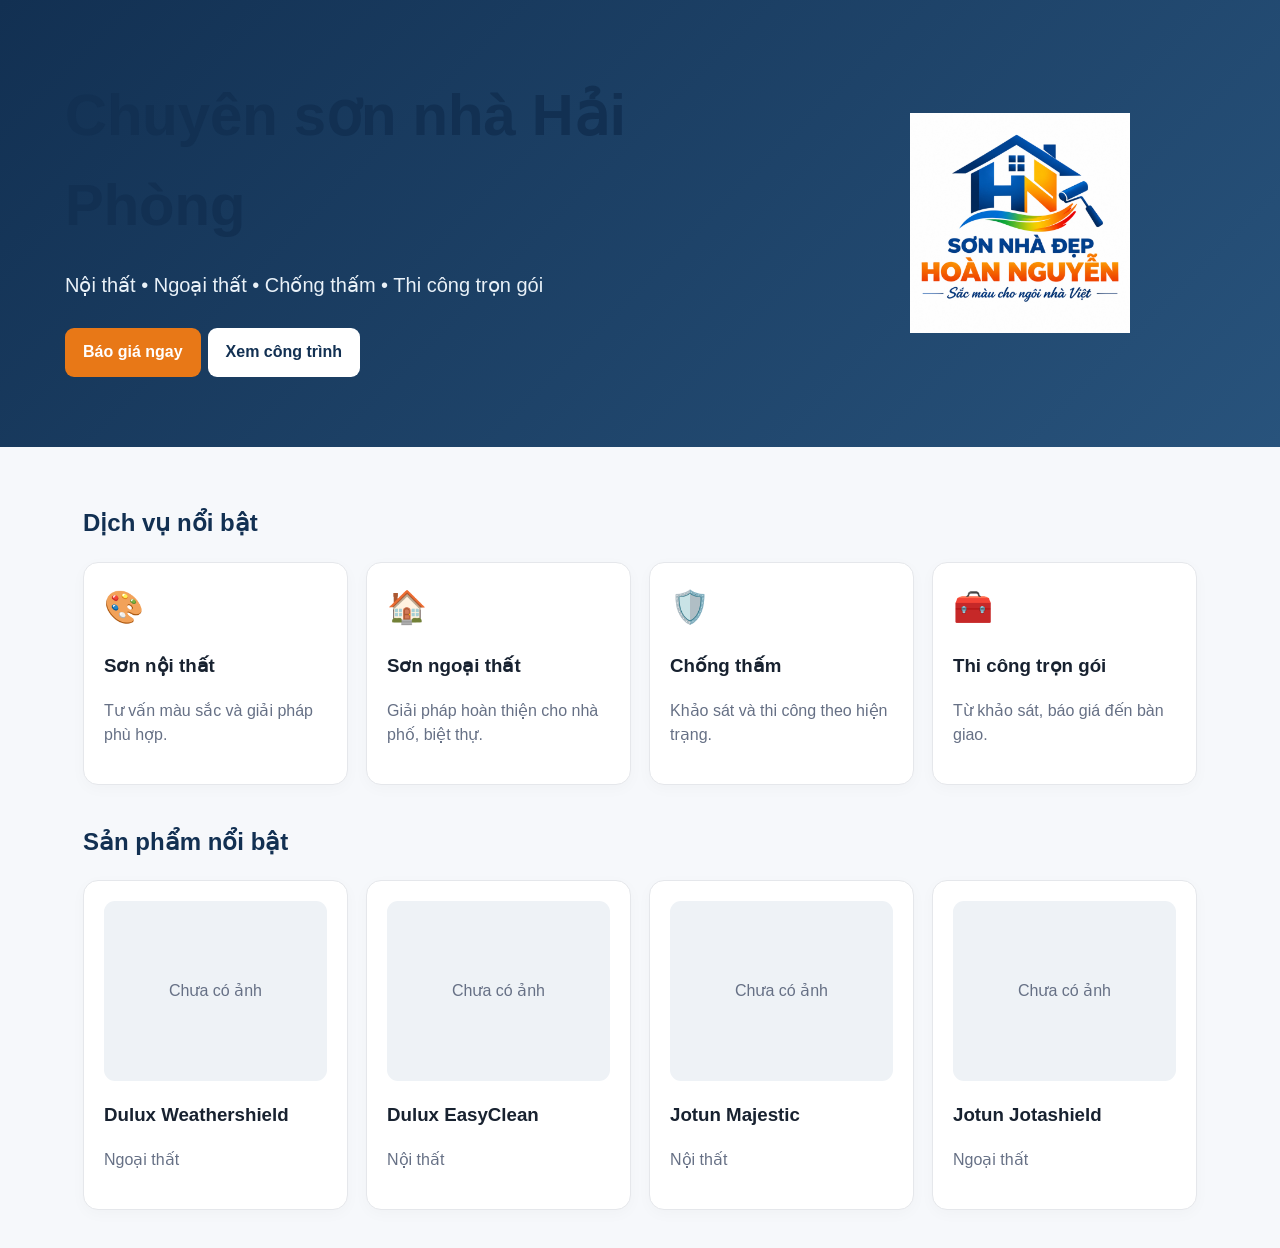
<file: index.html>
<!doctype html><html lang="vi"><head><meta charset="utf-8"><meta name="viewport" content="width=device-width,initial-scale=1"><title>Sơn Nhà Đẹp Hoàn Nguyễn</title><link rel="stylesheet" href="styles.css"></head><body><div id="nav"></div><section class="hero"><div class="hero-inner"><div><h1 id="heroTitle"></h1><p id="heroText"></p><a class="btn" href="quote.html">Báo giá ngay</a><a class="btn alt" href="projects.html">Xem công trình</a></div><img src="assets/logo.png"></div></section><main class="wrap"><h2>Dịch vụ nổi bật</h2><div class="grid"><div class="card"><div class="icon">🎨</div><h3>Sơn nội thất</h3><p class="muted">Tư vấn màu sắc và giải pháp phù hợp.</p></div><div class="card"><div class="icon">🏠</div><h3>Sơn ngoại thất</h3><p class="muted">Giải pháp hoàn thiện cho nhà phố, biệt thự.</p></div><div class="card"><div class="icon">🛡️</div><h3>Chống thấm</h3><p class="muted">Khảo sát và thi công theo hiện trạng.</p></div><div class="card"><div class="icon">🧰</div><h3>Thi công trọn gói</h3><p class="muted">Từ khảo sát, báo giá đến bàn giao.</p></div></div><h2 style="margin-top:38px">Sản phẩm nổi bật</h2><div id="products" class="grid"></div></main><div id="footer"></div><script src="app.js"></script><script>(async()=>{let d=await loadData();nav.innerHTML=nav(d);footer.innerHTML=footer(d);heroTitle.textContent=d.heroTitle;heroText.textContent=d.heroText;products.innerHTML=d.products.slice(0,4).map(p=>`<div class="card">${imgOrPlaceholder(p.image,p.name)}<h3>${escapeHtml(p.name)}</h3><p class="muted">${escapeHtml(p.category)}</p></div>`).join("")})()</script></body></html>
</file>
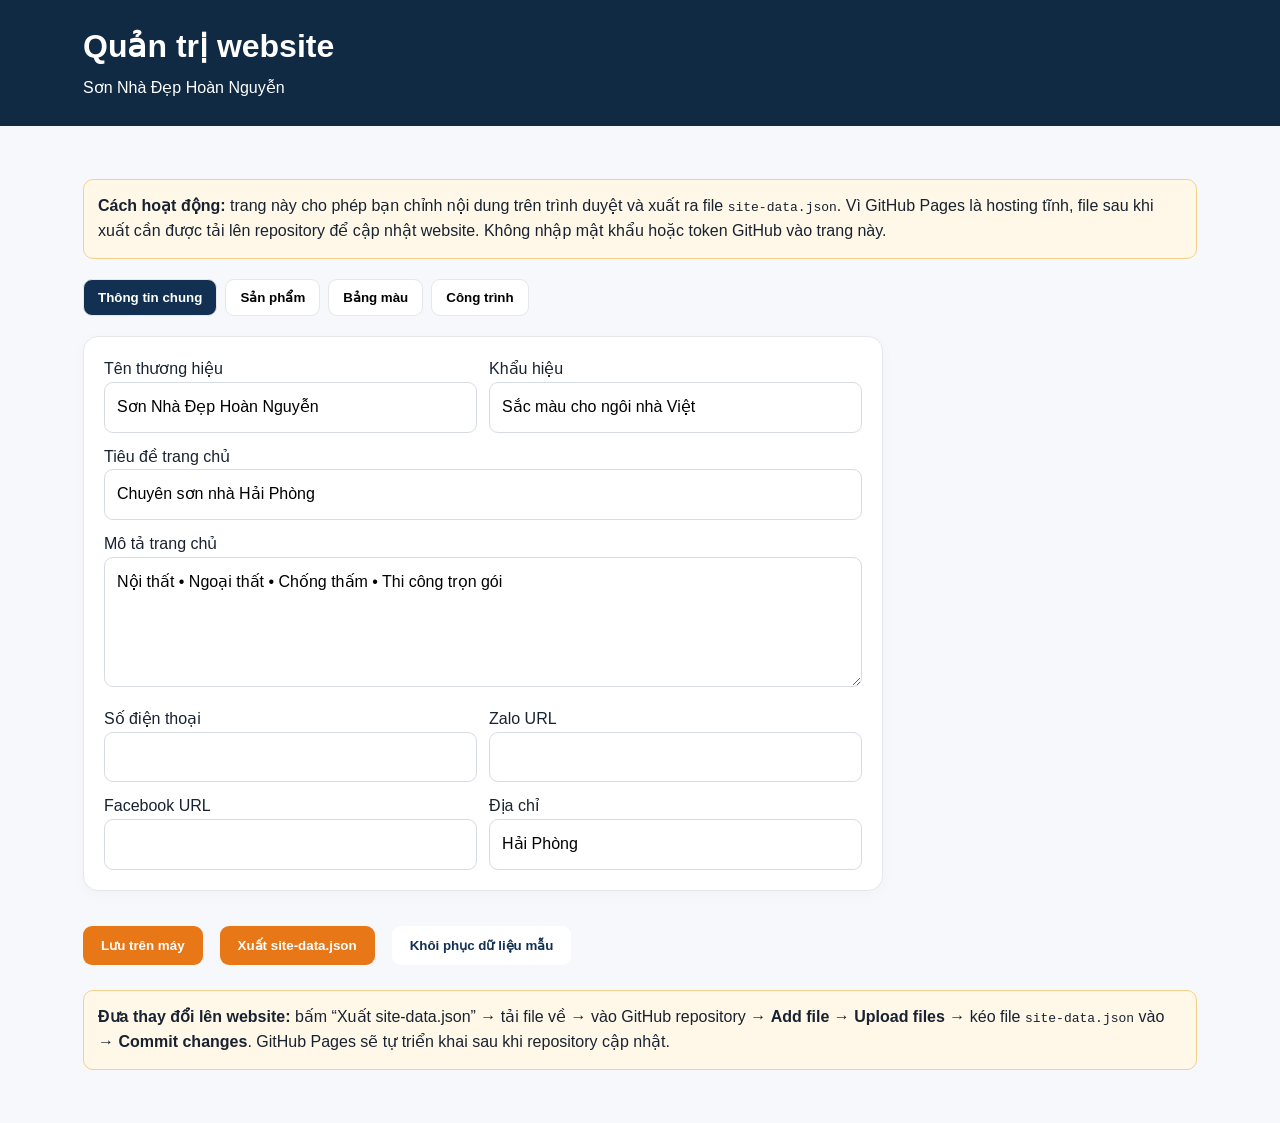
<file: admin.html>
<!doctype html><html lang="vi"><head><meta charset="utf-8"><meta name="viewport" content="width=device-width,initial-scale=1"><title>Quản trị • Sơn Nhà Đẹp Hoàn Nguyễn</title><link rel="stylesheet" href="styles.css"></head><body><div class="admin-top"><div class="wrap"><h1 style="color:white;margin:0">Quản trị website</h1><p style="margin:4px 0">Sơn Nhà Đẹp Hoàn Nguyễn</p></div></div><main class="wrap"><div class="notice"><b>Cách hoạt động:</b> trang này cho phép bạn chỉnh nội dung trên trình duyệt và xuất ra file <code>site-data.json</code>. Vì GitHub Pages là hosting tĩnh, file sau khi xuất cần được tải lên repository để cập nhật website. Không nhập mật khẩu hoặc token GitHub vào trang này.</div><div id="msg"></div><div class="admin-tabs"><button class="tab active" data-tab="general">Thông tin chung</button><button class="tab" data-tab="products">Sản phẩm</button><button class="tab" data-tab="colors">Bảng màu</button><button class="tab" data-tab="projects">Công trình</button></div><section id="general" class="admin-section active"><div class="card form"><div class="row"><label>Tên thương hiệu<input id="brand"></label><label>Khẩu hiệu<input id="tagline"></label></div><label>Tiêu đề trang chủ<input id="heroTitle"></label><label>Mô tả trang chủ<textarea id="heroText"></textarea></label><div class="row"><label>Số điện thoại<input id="phone"></label><label>Zalo URL<input id="zalo"></label></div><div class="row"><label>Facebook URL<input id="facebook"></label><label>Địa chỉ<input id="address"></label></div></div></section><section id="products" class="admin-section"><button class="btn" onclick="addProduct()">+ Thêm sản phẩm</button><div id="productItems"></div></section><section id="colors" class="admin-section"><button class="btn" onclick="addColor()">+ Thêm màu</button><div id="colorItems"></div></section><section id="projects" class="admin-section"><button class="btn" onclick="addProject()">+ Thêm công trình</button><div id="projectItems"></div></section><div style="margin-top:28px;display:flex;gap:10px;flex-wrap:wrap"><button class="btn" onclick="saveLocal()">Lưu trên máy</button><button class="btn" onclick="downloadJson()">Xuất site-data.json</button><button class="btn alt" onclick="resetData()">Khôi phục dữ liệu mẫu</button></div><div class="notice" style="margin-top:25px"><b>Đưa thay đổi lên website:</b> bấm “Xuất site-data.json” → tải file về → vào GitHub repository → <b>Add file → Upload files</b> → kéo file <code>site-data.json</code> vào → <b>Commit changes</b>. GitHub Pages sẽ tự triển khai sau khi repository cập nhật.</div></main><script src="app.js"></script><script>
let D=null;
const $=id=>document.getElementById(id);
async function init(){D=await loadData();bindGeneral();renderProducts();renderColors();renderProjects()}
function bindGeneral(){["brand","tagline","heroTitle","heroText","phone","zalo","facebook","address"].forEach(k=>$(k).value=D[k]||"")}
function syncGeneral(){["brand","tagline","heroTitle","heroText","phone","zalo","facebook","address"].forEach(k=>D[k]=$(k).value)}
document.querySelectorAll(".tab").forEach(b=>b.onclick=()=>{document.querySelectorAll(".tab").forEach(x=>x.classList.remove("active"));document.querySelectorAll(".admin-section").forEach(x=>x.classList.remove("active"));b.classList.add("active");$(b.dataset.tab).classList.add("active");syncGeneral()});
function renderProducts(){productItems.innerHTML=D.products.map((p,i)=>`<div class="item"><div class="item-head"><b>Sản phẩm ${i+1}</b><button class="btn danger" onclick="delProduct(${i})">Xóa</button></div><div class="form"><div class="row"><label>Tên<input data-p="${i}" data-k="name" value="${escapeHtml(p.name)}"></label><label>Nhóm<input data-p="${i}" data-k="category" value="${escapeHtml(p.category)}"></label></div><label>Ảnh URL<input data-p="${i}" data-k="image" value="${escapeHtml(p.image)}" placeholder="https://..."></label><label>Mô tả<textarea data-p="${i}" data-k="description">${escapeHtml(p.description)}</textarea></label></div></div>`).join("");productItems.querySelectorAll("[data-p]").forEach(x=>x.oninput=()=>{D.products[x.dataset.p][x.dataset.k]=x.value})}
function addProduct(){D.products.push({name:"Sản phẩm mới",category:"",image:"",description:""});renderProducts()}
function delProduct(i){D.products.splice(i,1);renderProducts()}
function renderColors(){colorItems.innerHTML=D.colors.map((c,i)=>`<div class="item"><div class="item-head"><b>Màu ${i+1}</b><button class="btn danger" onclick="delColor(${i})">Xóa</button></div><div class="row"><label>Tên màu<input data-c="${i}" data-k="name" value="${escapeHtml(c.name)}"></label><label>Mã HEX<input data-c="${i}" data-k="hex" value="${escapeHtml(c.hex)}"></label></div></div>`).join("");colorItems.querySelectorAll("[data-c]").forEach(x=>x.oninput=()=>{D.colors[x.dataset.c][x.dataset.k]=x.value})}
function addColor(){D.colors.push({name:"Màu mới",hex:"#ffffff"});renderColors()}
function delColor(i){D.colors.splice(i,1);renderColors()}
function renderProjects(){projectItems.innerHTML=D.projects.map((p,i)=>`<div class="item"><div class="item-head"><b>Công trình ${i+1}</b><button class="btn danger" onclick="delProject(${i})">Xóa</button></div><div class="form"><div class="row"><label>Tên<input data-pr="${i}" data-k="name" value="${escapeHtml(p.name)}"></label><label>Địa điểm<input data-pr="${i}" data-k="location" value="${escapeHtml(p.location)}"></label></div><div class="row"><label>Ảnh trước URL<input data-pr="${i}" data-k="before" value="${escapeHtml(p.before)}"></label><label>Ảnh sau URL<input data-pr="${i}" data-k="after" value="${escapeHtml(p.after)}"></label></div><label>Mô tả<textarea data-pr="${i}" data-k="description">${escapeHtml(p.description)}</textarea></label></div></div>`).join("");projectItems.querySelectorAll("[data-pr]").forEach(x=>x.oninput=()=>{D.projects[x.dataset.pr][x.dataset.k]=x.value})}
function addProject(){D.projects.push({name:"Công trình mới",location:"Hải Phòng",before:"",after:"",description:""});renderProjects()}
function delProject(i){D.projects.splice(i,1);renderProjects()}
function saveLocal(){syncGeneral();localStorage.setItem("snd_data",JSON.stringify(D));msg.innerHTML='<div class="success">Đã lưu bản nháp trên trình duyệt này.</div>'}
function downloadJson(){syncGeneral();const blob=new Blob([JSON.stringify(D,null,2)],{type:"application/json;charset=utf-8"});const a=document.createElement("a");a.href=URL.createObjectURL(blob);a.download="site-data.json";a.click();URL.revokeObjectURL(a.href);msg.innerHTML='<div class="success">Đã xuất site-data.json. Hãy tải file này lên GitHub để website cập nhật.</div>'}
function resetData(){if(confirm("Khôi phục dữ liệu mẫu?")){localStorage.removeItem("snd_data");location.reload()}}
init();
</script></body></html>
</file>
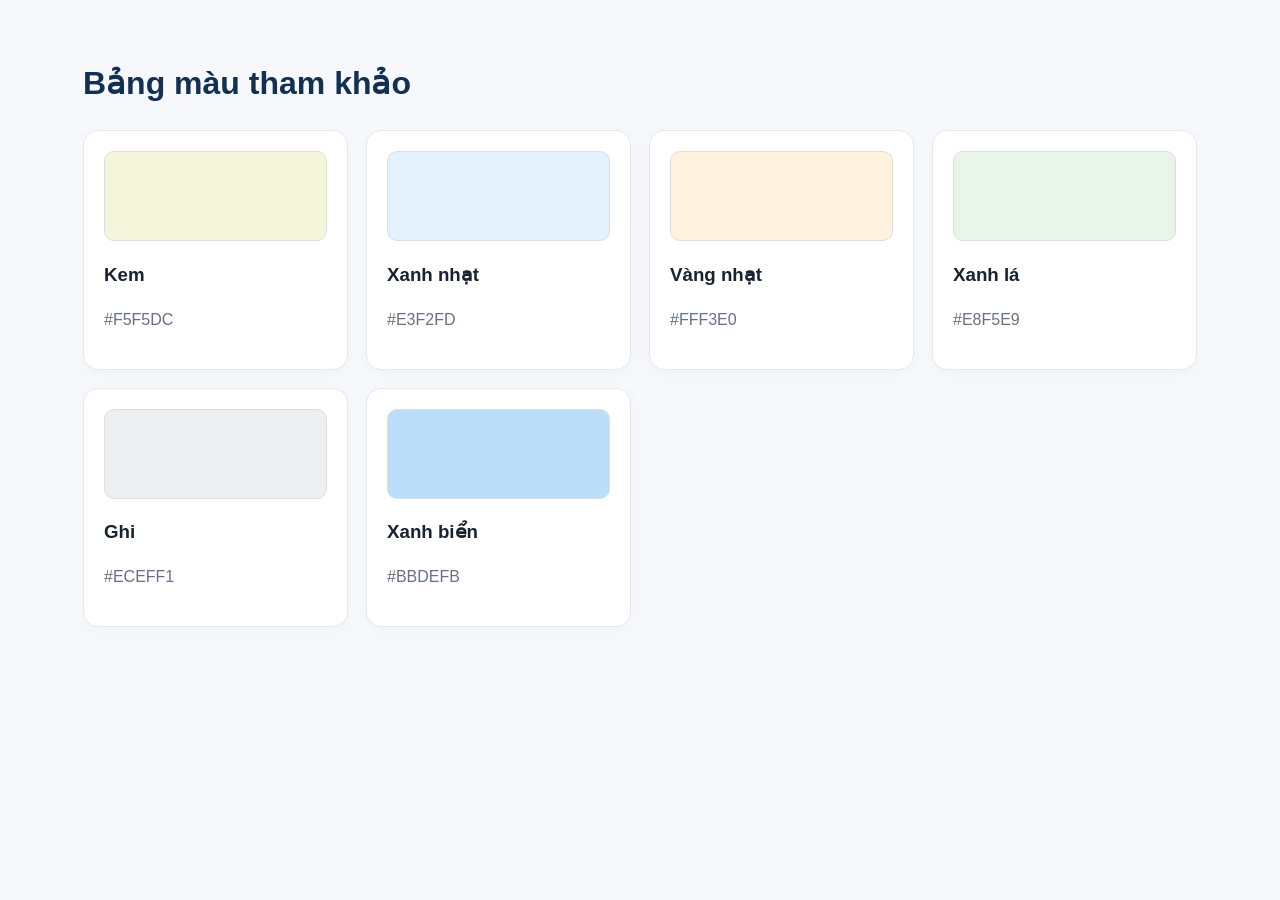
<file: colors.html>
<!doctype html><html lang="vi"><head><meta charset="utf-8"><meta name="viewport" content="width=device-width,initial-scale=1"><title>Bảng màu</title><link rel="stylesheet" href="styles.css"></head><body><div id="nav"></div><main class="wrap"><h1>Bảng màu tham khảo</h1><div id="list" class="grid"></div></main><div id="footer"></div><script src="app.js"></script><script>(async()=>{let d=await loadData();nav.innerHTML=nav(d);footer.innerHTML=footer(d);list.innerHTML=d.colors.map(c=>`<div class="card"><div class="color-box" style="background:${escapeHtml(c.hex)}"></div><h3>${escapeHtml(c.name)}</h3><p class="muted">${escapeHtml(c.hex)}</p></div>`).join("")})()</script></body></html>
</file>
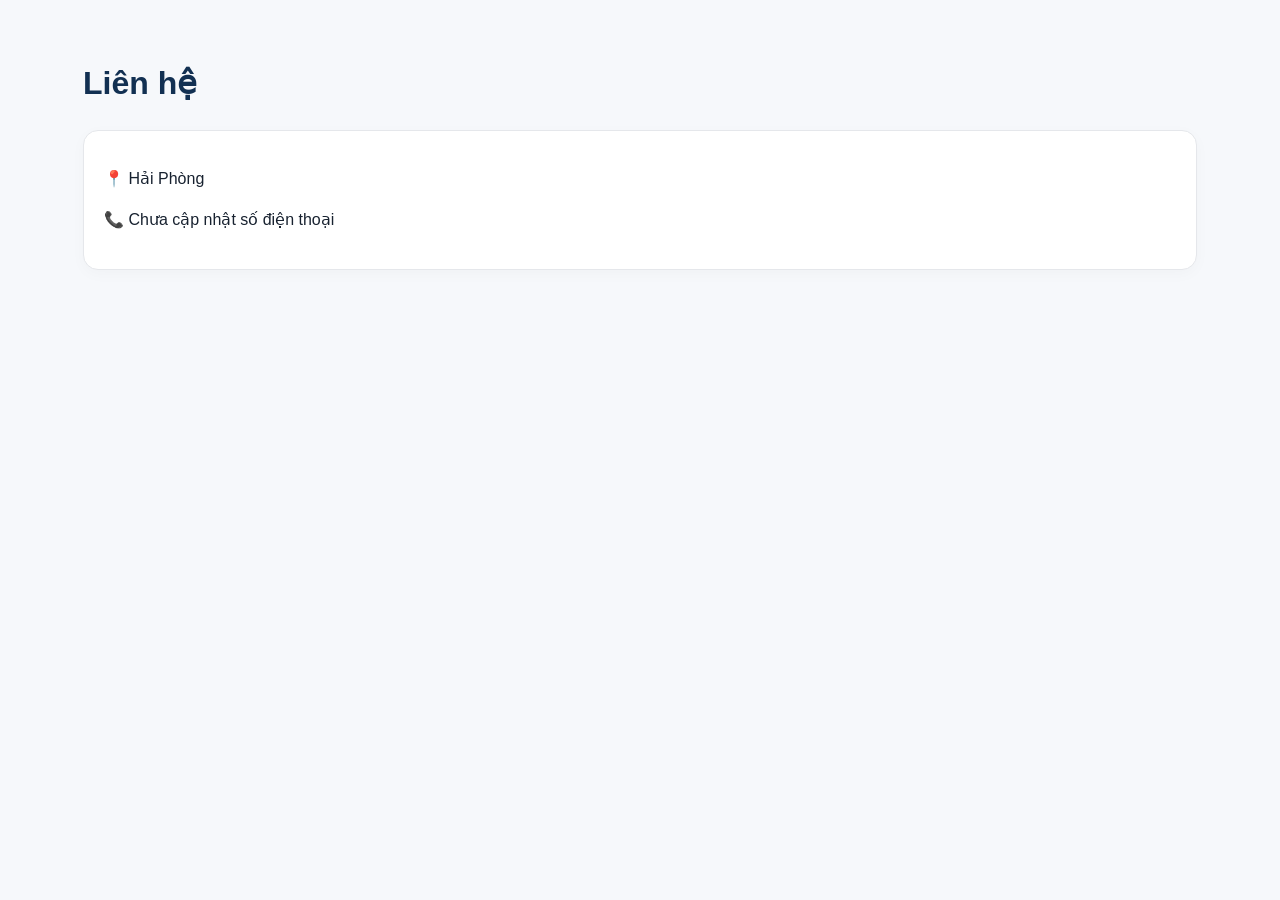
<file: contact.html>
<!doctype html><html lang="vi"><head><meta charset="utf-8"><meta name="viewport" content="width=device-width,initial-scale=1"><title>Liên hệ</title><link rel="stylesheet" href="styles.css"></head><body><div id="nav"></div><main class="wrap"><h1>Liên hệ</h1><div class="card"><p>📍 <span id="address"></span></p><p id="phoneRow"></p><p id="zaloRow"></p><p id="fbRow"></p></div></main><div id="footer"></div><script src="app.js"></script><script>(async()=>{let d=await loadData();nav.innerHTML=nav(d);footer.innerHTML=footer(d);address.textContent=d.address;phoneRow.innerHTML=d.phone?`📞 <a href="tel:${escapeHtml(d.phone)}">${escapeHtml(d.phone)}</a>`:"📞 Chưa cập nhật số điện thoại";zaloRow.innerHTML=d.zalo?`💬 <a href="${escapeHtml(d.zalo)}" target="_blank">Zalo</a>`:"";fbRow.innerHTML=d.facebook?`🌐 <a href="${escapeHtml(d.facebook)}" target="_blank">Facebook</a>`:""})()</script></body></html>
</file>
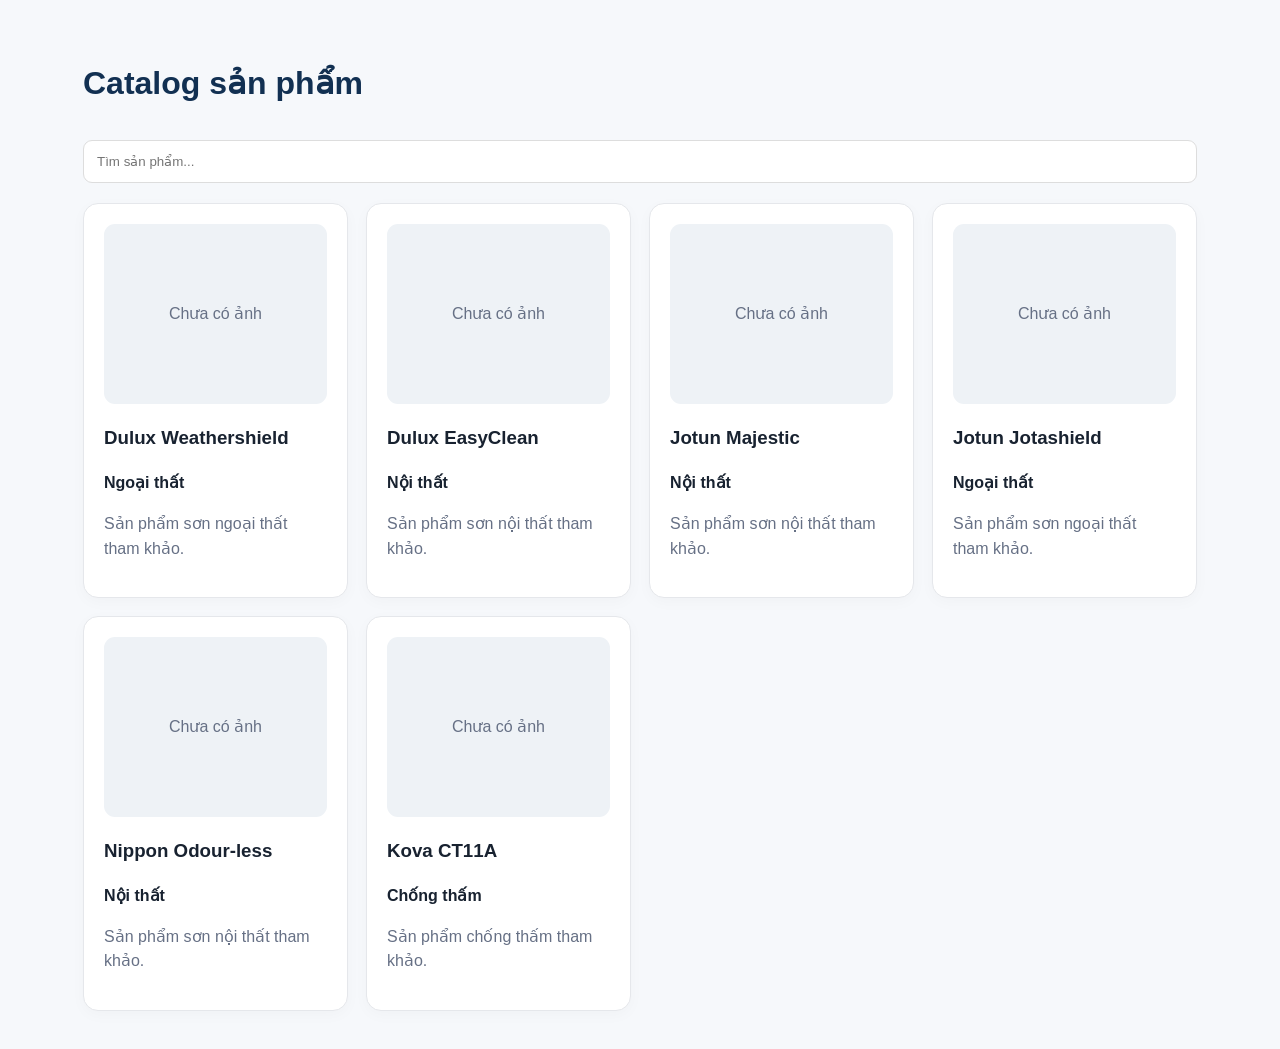
<file: products.html>
<!doctype html><html lang="vi"><head><meta charset="utf-8"><meta name="viewport" content="width=device-width,initial-scale=1"><title>Sản phẩm</title><link rel="stylesheet" href="styles.css"></head><body><div id="nav"></div><main class="wrap"><h1>Catalog sản phẩm</h1><input id="q" placeholder="Tìm sản phẩm..." style="width:100%;padding:13px;border:1px solid #ddd;border-radius:9px;margin:10px 0 20px"><div id="list" class="grid"></div></main><div id="footer"></div><script src="app.js"></script><script>(async()=>{let d=await loadData();nav.innerHTML=nav(d);footer.innerHTML=footer(d);function render(){let q=document.getElementById("q").value.toLowerCase();list.innerHTML=d.products.filter(p=>(p.name+p.category+p.description).toLowerCase().includes(q)).map(p=>`<div class="card">${imgOrPlaceholder(p.image,p.name)}<h3>${escapeHtml(p.name)}</h3><p><b>${escapeHtml(p.category)}</b></p><p class="muted">${escapeHtml(p.description)}</p></div>`).join("")}q.oninput=render;render()})()</script></body></html>
</file>
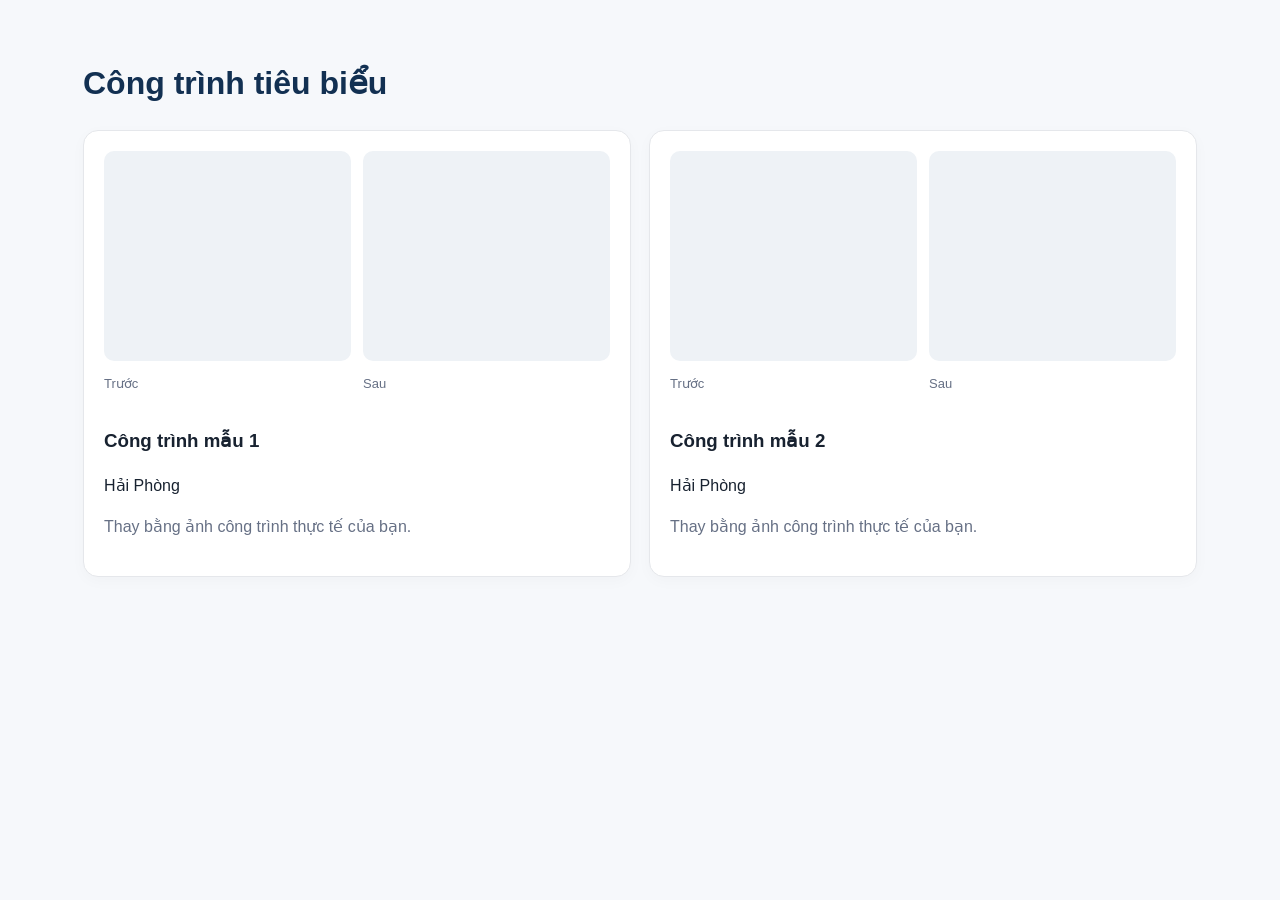
<file: projects.html>
<!doctype html><html lang="vi"><head><meta charset="utf-8"><meta name="viewport" content="width=device-width,initial-scale=1"><title>Công trình</title><link rel="stylesheet" href="styles.css"></head><body><div id="nav"></div><main class="wrap"><h1>Công trình tiêu biểu</h1><div id="list" class="grid"></div></main><div id="footer"></div><script src="app.js"></script><script>(async()=>{let d=await loadData();nav.innerHTML=nav(d);footer.innerHTML=footer(d);list.innerHTML=d.projects.map(p=>`<div class="card"><div class="row"><div>${p.before?`<img class="project-img" src="${escapeHtml(p.before)}">`:`<div class="project-img"></div>`}<p class="small muted">Trước</p></div><div>${p.after?`<img class="project-img" src="${escapeHtml(p.after)}">`:`<div class="project-img"></div>`}<p class="small muted">Sau</p></div></div><h3>${escapeHtml(p.name)}</h3><p>${escapeHtml(p.location)}</p><p class="muted">${escapeHtml(p.description)}</p></div>`).join("")})()</script></body></html>
</file>
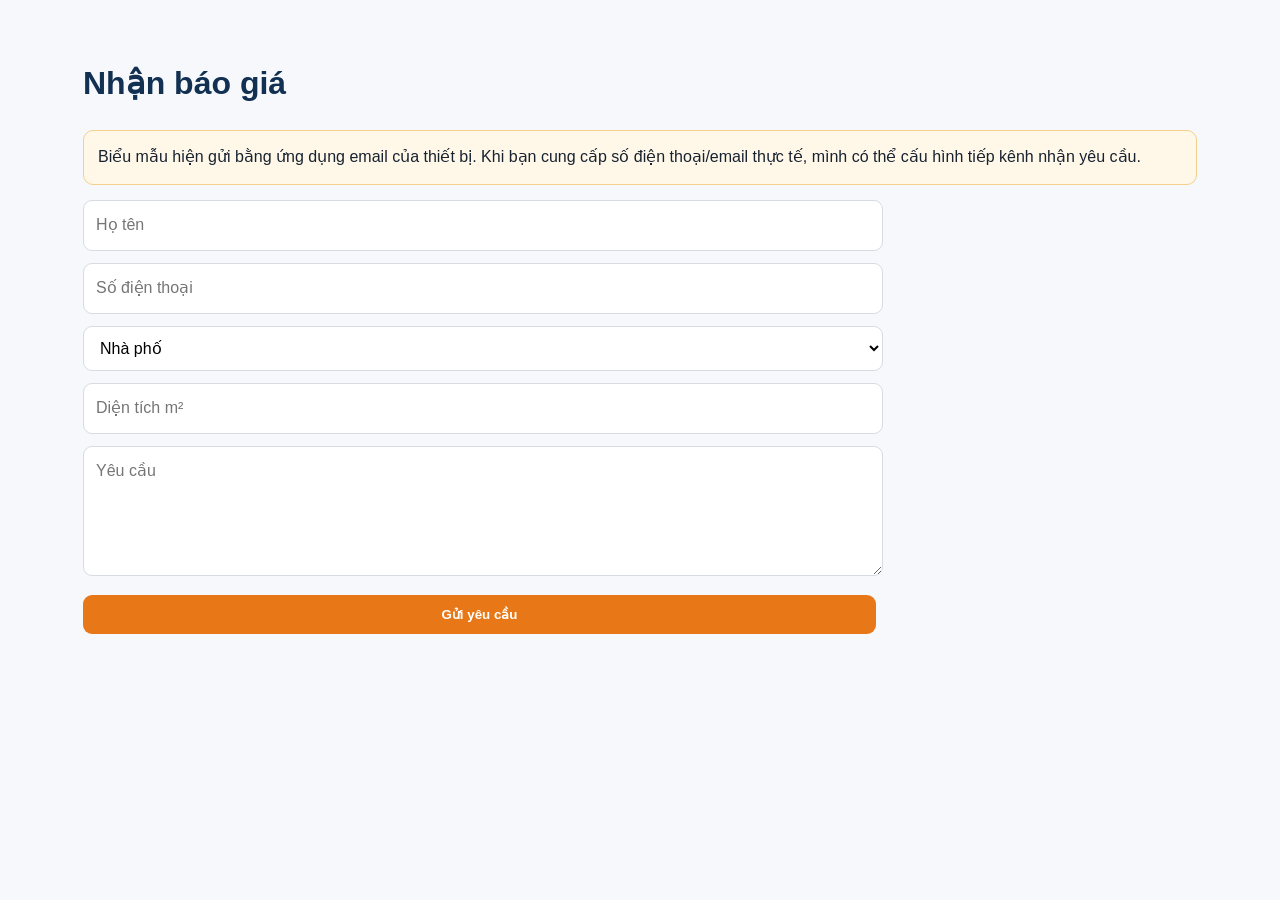
<file: quote.html>
<!doctype html><html lang="vi"><head><meta charset="utf-8"><meta name="viewport" content="width=device-width,initial-scale=1"><title>Báo giá</title><link rel="stylesheet" href="styles.css"></head><body><div id="nav"></div><main class="wrap"><h1>Nhận báo giá</h1><div class="notice">Biểu mẫu hiện gửi bằng ứng dụng email của thiết bị. Khi bạn cung cấp số điện thoại/email thực tế, mình có thể cấu hình tiếp kênh nhận yêu cầu.</div><form class="form" id="f"><input name="name" placeholder="Họ tên" required><input name="phone" placeholder="Số điện thoại" required><select name="type"><option>Nhà phố</option><option>Biệt thự</option><option>Căn hộ</option><option>Khác</option></select><input name="area" placeholder="Diện tích m²"><textarea name="note" placeholder="Yêu cầu"></textarea><button class="btn">Gửi yêu cầu</button></form></main><div id="footer"></div><script src="app.js"></script><script>(async()=>{let d=await loadData();nav.innerHTML=nav(d);footer.innerHTML=footer(d);f.onsubmit=e=>{e.preventDefault();let x=new FormData(f),body=`Họ tên: ${x.get("name")}%0D%0ASĐT: ${x.get("phone")}%0D%0ALoại: ${x.get("type")}%0D%0ADiện tích: ${x.get("area")}%0D%0AYêu cầu: ${x.get("note")}`;if(d.phone)location.href=`tel:${d.phone}`;else alert("Đã ghi nhận trên máy. Hãy cấu hình kênh nhận yêu cầu trong Quản trị.")}})()</script></body></html>
</file>
<file: styles.css>
:root{--navy:#123052;--orange:#e87817;--bg:#f6f8fb;--text:#182230;--muted:#667085;--white:#fff;--border:#e5e7eb}
*{box-sizing:border-box}body{margin:0;font-family:Arial,Helvetica,sans-serif;color:var(--text);background:var(--bg);line-height:1.55}
a{text-decoration:none;color:inherit}.site-header{background:#fff;position:sticky;top:0;z-index:20;box-shadow:0 2px 12px #00000010}.nav{max-width:1150px;margin:auto;display:flex;align-items:center;gap:25px;padding:10px 18px}.logo{width:150px;height:60px;object-fit:contain}.navlinks{display:flex;gap:8px;flex-wrap:wrap;margin-left:auto}.navlinks a{padding:9px 11px;border-radius:9px;font-weight:700}.navlinks a:hover{background:#eef4fb;color:var(--navy)}.wrap{max-width:1150px;margin:auto;padding:38px 18px}.hero{background:linear-gradient(135deg,#123052,#28537c);color:white;padding:70px 18px}.hero-inner{max-width:1150px;margin:auto;display:grid;grid-template-columns:1.5fr .8fr;gap:30px;align-items:center}.hero h1{font-size:clamp(32px,5vw,58px);margin:0 0 12px}.hero p{font-size:20px;color:#e9f1f8}.hero img{width:min(300px,80%);max-height:220px;object-fit:contain;margin:auto}.btn{display:inline-block;background:var(--orange);color:white;padding:12px 18px;border-radius:9px;font-weight:700;margin:7px 7px 0 0;border:0;cursor:pointer}.btn.alt{background:#fff;color:var(--navy)}h1,h2{color:var(--navy)}.grid{display:grid;grid-template-columns:repeat(auto-fit,minmax(220px,1fr));gap:18px}.card{background:#fff;border:1px solid var(--border);border-radius:15px;padding:20px;box-shadow:0 4px 15px #00000007}.card img{width:100%;height:180px;object-fit:cover;border-radius:11px;background:#eef2f6}.icon{font-size:32px}.muted{color:var(--muted)}footer{background:#102a44;color:white;padding:35px 18px;margin-top:50px}footer .wrap{padding:0 18px}.form{display:grid;gap:12px;max-width:800px}.form input,.form textarea,.form select{width:100%;padding:12px;border:1px solid #d7dce2;border-radius:9px;font:inherit;background:white}.form textarea{min-height:130px}.admin-top{background:#102a44;color:white;padding:22px}.admin-top .wrap{padding:0 18px}.admin-tabs{display:flex;gap:8px;flex-wrap:wrap;margin:20px 0}.tab{padding:10px 14px;border:1px solid var(--border);border-radius:9px;background:white;cursor:pointer;font-weight:700}.tab.active{background:var(--navy);color:white}.admin-section{display:none}.admin-section.active{display:block}.row{display:grid;grid-template-columns:1fr 1fr;gap:12px}.item{border:1px solid var(--border);background:white;padding:16px;border-radius:12px;margin:12px 0}.item-head{display:flex;justify-content:space-between;gap:10px;align-items:center}.danger{background:#b42318}.small{font-size:13px}.notice{padding:14px;border-radius:10px;background:#fff8e8;border:1px solid #f3d18b;margin:15px 0}.success{padding:14px;border-radius:10px;background:#ecfdf3;border:1px solid #a7e3bf;margin:15px 0}.color-box{height:90px;border-radius:10px;margin-bottom:10px;border:1px solid #ddd}.project-img{height:210px;object-fit:cover;width:100%;border-radius:10px;background:#eef2f6}@media(max-width:760px){.hero-inner{grid-template-columns:1fr}.nav{align-items:flex-start;flex-direction:column}.navlinks{margin-left:0}.row{grid-template-columns:1fr}}
</file>
